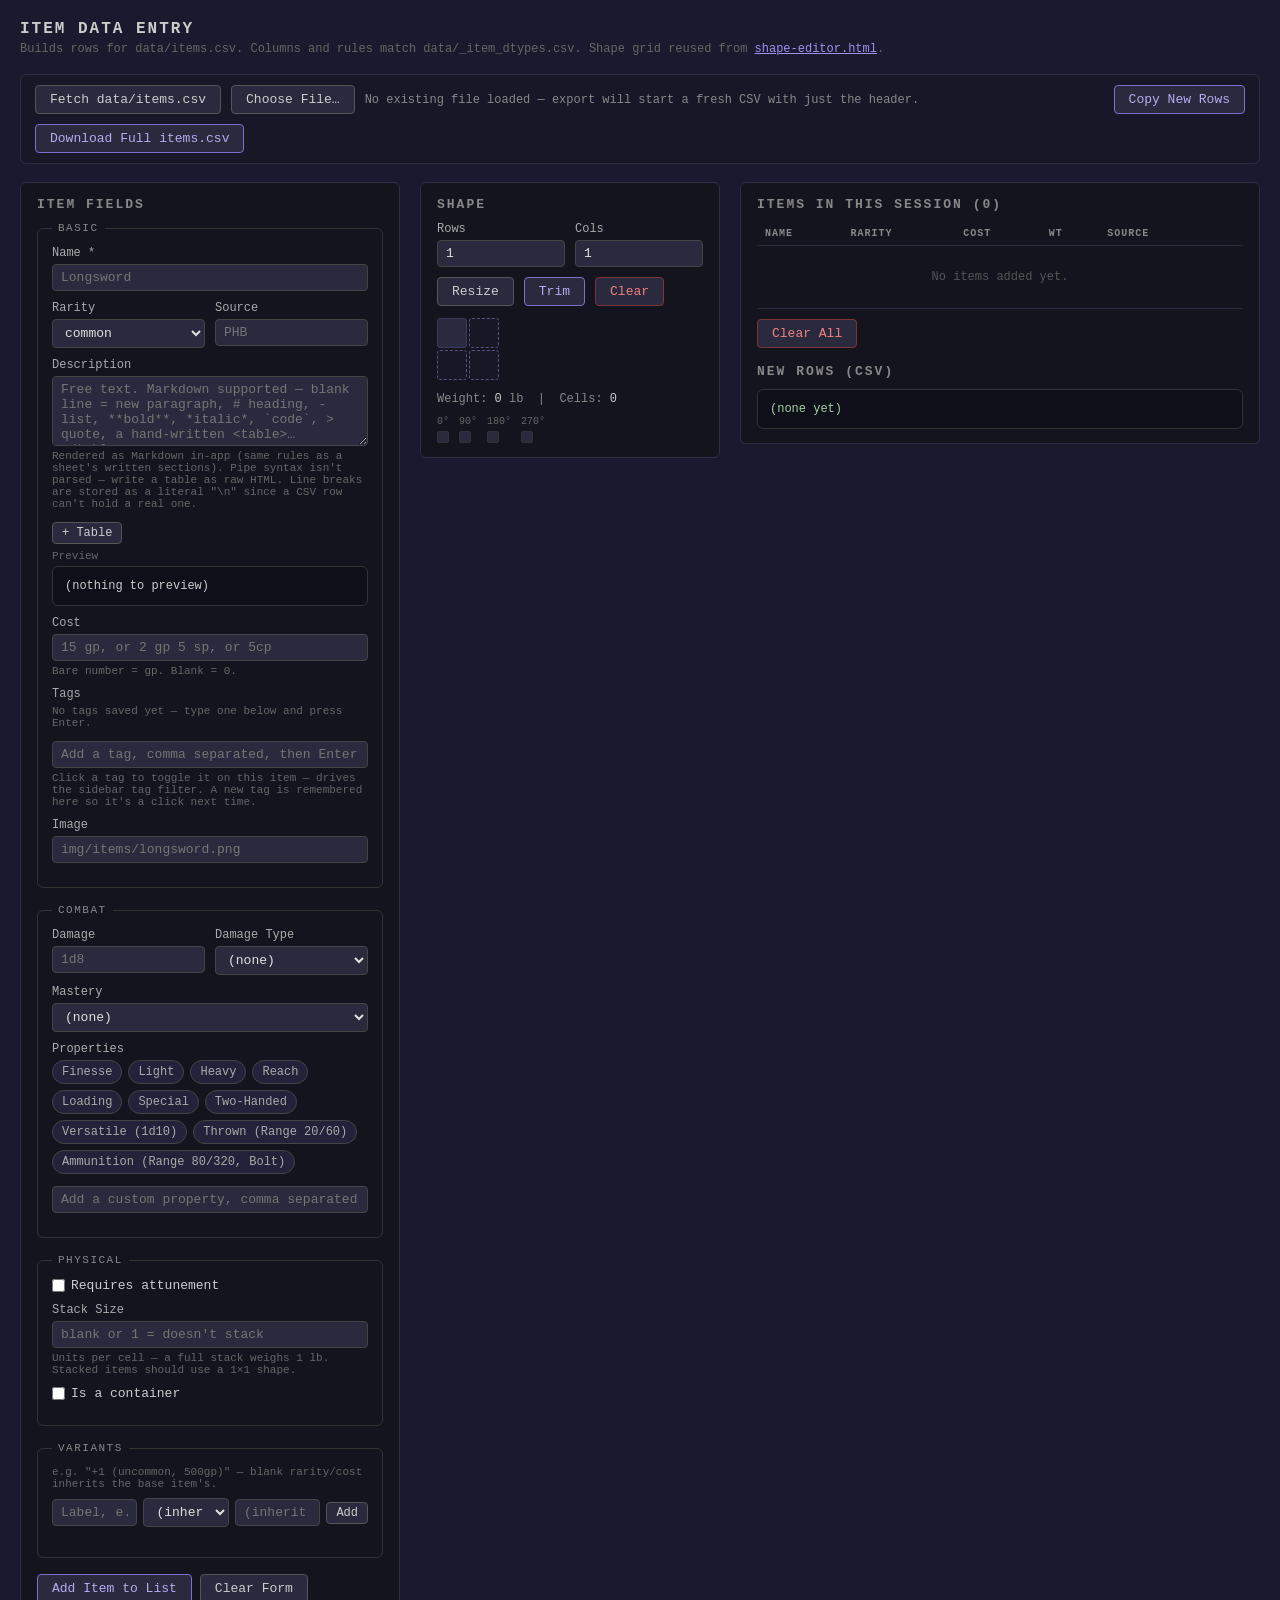
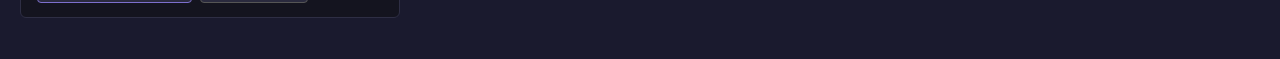
<file: tools/item-editor.html>
<!DOCTYPE html>
<html lang="en">
<head>
<meta charset="UTF-8">
<title>Item Data Entry</title>
<style>
  * { box-sizing: border-box; margin: 0; padding: 0; }

  body {
    font-family: monospace;
    background: #1a1a2e;
    color: #e0e0e0;
    padding: 20px;
    min-height: 100vh;
  }

  h1 { font-size: 16px; text-transform: uppercase; letter-spacing: 2px; color: #ccc; margin-bottom: 4px; }
  h2 { font-size: 13px; text-transform: uppercase; letter-spacing: 2px; color: #888; margin-bottom: 10px; }
  .sub { font-size: 12px; color: #666; margin-bottom: 18px; }

  a { color: #a090f0; }

  button {
    background: #2a2a3e;
    border: 1px solid #555;
    color: #ccc;
    padding: 6px 14px;
    border-radius: 4px;
    cursor: pointer;
    font-family: monospace;
    font-size: 13px;
    transition: background 0.1s;
  }
  button:hover { background: #3a3a5e; color: #fff; }
  button.primary { border-color: #7c6fcd; color: #b4acf0; }
  button.primary:hover { background: #3a3060; }
  button.danger { border-color: #7c3535; color: #f08080; }
  button.danger:hover { background: #3a1515; }
  button:disabled { opacity: 0.4; cursor: default; }
  button:disabled:hover { background: #2a2a3e; color: #ccc; }
  button.small { padding: 3px 9px; font-size: 12px; }

  input[type=text], input[type=number], select, textarea {
    background: #2a2a3e;
    border: 1px solid #444;
    color: #e0e0e0;
    padding: 5px 8px;
    border-radius: 4px;
    font-family: monospace;
    font-size: 13px;
    width: 100%;
  }
  textarea { resize: vertical; min-height: 44px; }
  input[type=checkbox] { width: auto; accent-color: #7c6fcd; }

  label { color: #aaa; font-size: 12px; }

  .field { display: flex; flex-direction: column; gap: 4px; margin-bottom: 10px; }
  .field-row { display: flex; gap: 10px; }
  .field-row > .field { flex: 1; }
  .hint { font-size: 11px; color: #666; }
  .checkline { display: flex; align-items: center; gap: 6px; margin-bottom: 10px; }
  .checkline label { color: #ccc; font-size: 13px; }

  fieldset { border: 1px solid #333; border-radius: 6px; padding: 12px 14px 14px; margin-bottom: 16px; }
  legend { font-size: 11px; text-transform: uppercase; letter-spacing: 1.5px; color: #888; padding: 0 6px; }

  .warn { color: #e0b060; font-size: 12px; margin-top: -4px; margin-bottom: 8px; }

  /* Layout */
  .toolbar {
    display: flex;
    align-items: center;
    gap: 10px;
    flex-wrap: wrap;
    background: #15152488;
    border: 1px solid #2e2e44;
    border-radius: 6px;
    padding: 10px 14px;
    margin-bottom: 18px;
  }
  .toolbar .status { font-size: 12px; color: #888; margin-right: auto; }
  .toolbar .status span { color: #b4acf0; }

  .main { display: flex; gap: 20px; align-items: flex-start; }
  .col-form { width: 380px; flex-shrink: 0; }
  .col-shape { width: 300px; flex-shrink: 0; }
  .col-list { flex: 1; min-width: 320px; }

  .panel {
    background: #14141f;
    border: 1px solid #2e2e44;
    border-radius: 6px;
    padding: 14px 16px;
  }

  /* Chip / property picker */
  .chips { display: flex; flex-wrap: wrap; gap: 6px; margin-bottom: 8px; }
  .chip {
    font-size: 12px;
    padding: 4px 9px;
    border-radius: 12px;
    border: 1px solid #444;
    background: #22223a;
    color: #aaa;
    cursor: pointer;
    user-select: none;
  }
  .chip.on { background: #3a3060; border-color: #7c6fcd; color: #d0c8f8; }
  .chip:hover { filter: brightness(1.2); }

  .chip-remove {
    margin-left: 6px;
    color: #777;
  }
  .chip-remove:hover { color: #f08080; }

  /* Variant list */
  .variant-row { display: flex; gap: 6px; margin-bottom: 6px; align-items: center; }
  .variant-row input, .variant-row select { flex: 1; }
  #variant-list { list-style: none; margin: 8px 0; padding: 0; display: flex; flex-direction: column; gap: 4px; }
  #variant-list li {
    display: flex; justify-content: space-between; align-items: center;
    background: #22223a; border: 1px solid #333; border-radius: 4px;
    padding: 4px 8px; font-size: 12px; color: #ccc;
  }

  /* Shape grid (from shape-editor.html) */
  #grid-wrap { display: flex; flex-direction: column; gap: 2px; user-select: none; margin-bottom: 12px; }
  .grid-row { display: flex; gap: 2px; }
  .cell {
    width: 30px; height: 30px; border-radius: 3px;
    background: #2a2a3e; border: 1px solid #3a3a5e; cursor: pointer;
    transition: background 0.07s;
  }
  .cell.on { background: #7c6fcd; border-color: #a090f0; }
  .cell:not(.ghost):hover { filter: brightness(1.3); }
  .cell.ghost {
    background: rgba(124, 111, 205, 0.04); border: 1px dashed #5a5080;
    cursor: cell; transition: background 0.1s, border-color 0.1s;
  }
  .cell.ghost:hover { background: rgba(124, 111, 205, 0.18); border-color: #9080e0; filter: none; }

  .previews { display: flex; gap: 10px; flex-wrap: wrap; margin-top: 10px; }
  .preview-box { display: flex; flex-direction: column; gap: 4px; }
  .preview-label { font-size: 10px; color: #666; text-align: center; }
  .mini-grid { display: flex; flex-direction: column; gap: 1px; }
  .mini-row { display: flex; gap: 1px; }
  .mini-cell { width: 12px; height: 12px; border-radius: 2px; background: #2a2a3e; border: 1px solid #333; }
  .mini-cell.on { background: #7c6fcd; border-color: #a090f0; }

  #stats { font-size: 12px; color: #888; margin-top: 8px; }
  #stats span { color: #ccc; }

  /* Table */
  table { width: 100%; border-collapse: collapse; font-size: 12px; }
  th, td { text-align: left; padding: 6px 8px; border-bottom: 1px solid #2a2a3e; }
  th { color: #888; text-transform: uppercase; font-size: 10px; letter-spacing: 1px; }
  tr:hover td { background: #1c1c2c; }
  td.actions { white-space: nowrap; text-align: right; }
  .empty-row td { color: #555; text-align: center; padding: 24px; }

  .output-block {
    background: #0f0f1a;
    border: 1px solid #333;
    border-radius: 6px;
    padding: 12px;
    font-size: 12px;
    color: #a0d0a0;
    white-space: pre-wrap;
    word-break: break-all;
    max-height: 220px;
    overflow-y: auto;
    margin-top: 10px;
  }

  #csv-preview-block { margin-top: 12px; }

  /* Table builder (Description field) */
  #table-builder {
    border: 1px solid #333;
    border-radius: 6px;
    padding: 10px;
    margin: 8px 0;
    background: #10101a;
  }
  #tbl-grid-wrap { overflow-x: auto; margin-bottom: 8px; }
  #tbl-grid-wrap table { border-collapse: collapse; }
  #tbl-grid-wrap td { padding: 2px; }
  #tbl-grid-wrap input[type=text] {
    width: 90px;
    font-size: 12px;
    padding: 3px 5px;
  }
  #tbl-grid-wrap input.tbl-header-cell { font-weight: 700; color: #d0c8f8; }
</style>
</head>
<body>
<!-- The real renderer/sanitizer, so the preview matches the app exactly. -->
<script src="../src/js/markdown.js"></script>

<h1>Item Data Entry</h1>
<div class="sub">
  Builds rows for <code>data/items.csv</code>. Columns and rules match
  <code>data/_item_dtypes.csv</code>. Shape grid reused from
  <a href="shape-editor.html">shape-editor.html</a>.
</div>

<div class="toolbar">
  <button onclick="fetchExisting()">Fetch data/items.csv</button>
  <input type="file" id="file-input" accept=".csv" style="display:none" onchange="onFilePicked(event)">
  <button onclick="document.getElementById('file-input').click()">Choose File…</button>
  <div class="status" id="load-status">No existing file loaded — export will start a fresh CSV with just the header.</div>
  <button class="primary" onclick="copyNewRowsOnly()">Copy New Rows</button>
  <button class="primary" onclick="downloadFullCSV()">Download Full items.csv</button>
</div>

<div class="main">

  <!-- FORM -->
  <div class="col-form panel">
    <h2>Item Fields</h2>

    <fieldset>
      <legend>Basic</legend>
      <div class="field">
        <label for="f-name">Name *</label>
        <input type="text" id="f-name" placeholder="Longsword">
        <div class="warn" id="dup-warning" style="display:none;">An item with this name already exists.</div>
      </div>
      <div class="field-row">
        <div class="field">
          <label for="f-rarity">Rarity</label>
          <select id="f-rarity">
            <option value="common">common</option>
            <option value="uncommon">uncommon</option>
            <option value="rare">rare</option>
            <option value="very_rare">very_rare</option>
            <option value="legendary">legendary</option>
            <option value="artifact">artifact</option>
            <option value="special">special</option>
          </select>
        </div>
        <div class="field">
          <label for="f-source">Source</label>
          <input type="text" id="f-source" list="source-list" placeholder="PHB">
          <datalist id="source-list">
            <option value="PHB"><option value="DMG"><option value="TCoE">
            <option value="XGtE"><option value="HB">
          </datalist>
        </div>
      </div>
      <div class="field">
        <label for="f-desc">Description</label>
        <textarea id="f-desc" placeholder="Free text. Markdown supported — blank line = new paragraph, # heading, - list, **bold**, *italic*, `code`, > quote, a hand-written <table>…</table>." style="min-height:70px;"></textarea>
        <div class="hint">Rendered as Markdown in-app (same rules as a sheet's written sections). Pipe syntax isn't parsed — write a table as raw HTML. Line breaks are stored as a literal "\n" since a CSV row can't hold a real one.</div>

        <div style="margin-top:8px;">
          <button type="button" class="small" onclick="toggleTableBuilder()" id="tbl-toggle-btn">+ Table</button>
        </div>
        <div id="table-builder" style="display:none;">
          <div class="field-row" style="margin-bottom:8px;">
            <div class="field" style="margin-bottom:0;">
              <label for="tbl-rows">Rows</label>
              <input type="number" id="tbl-rows" min="1" max="20" value="2">
            </div>
            <div class="field" style="margin-bottom:0;">
              <label for="tbl-cols">Cols</label>
              <input type="number" id="tbl-cols" min="1" max="10" value="2">
            </div>
          </div>
          <div class="checkline">
            <input type="checkbox" id="tbl-header" checked onchange="renderTableGrid()">
            <label for="tbl-header">First row is a header</label>
          </div>
          <div class="field-row" style="margin-bottom:8px; flex-wrap:wrap;">
            <button type="button" class="small" onclick="buildTableGrid()">New Grid</button>
            <button type="button" class="small" onclick="tblAddRow()">+ Row</button>
            <button type="button" class="small" onclick="tblRemoveRow()">− Row</button>
            <button type="button" class="small" onclick="tblAddCol()">+ Col</button>
            <button type="button" class="small" onclick="tblRemoveCol()">− Col</button>
          </div>
          <div id="tbl-grid-wrap"></div>
          <div style="display:flex; gap:8px;">
            <button type="button" class="small primary" onclick="insertTable()">Insert into Description</button>
            <button type="button" class="small" onclick="toggleTableBuilder(false)">Cancel</button>
          </div>
        </div>

        <div class="hint" style="margin-top:2px;">Preview</div>
        <div class="output-block" id="desc-preview" style="color:#ccc; min-height:20px; margin-top:0;"></div>
      </div>
      <div class="field">
        <label for="f-cost">Cost</label>
        <input type="text" id="f-cost" placeholder="15 gp, or 2 gp 5 sp, or 5cp">
        <div class="hint">Bare number = gp. Blank = 0.</div>
      </div>
      <div class="field">
        <label>Tags</label>
        <div class="chips" id="tag-chips"></div>
        <input type="text" id="f-tag-add" placeholder="Add a tag, comma separated, then Enter">
        <div class="hint">Click a tag to toggle it on this item — drives the sidebar tag filter. A new tag is remembered here so it's a click next time.</div>
      </div>
      <div class="field">
        <label for="f-image">Image</label>
        <input type="text" id="f-image" placeholder="img/items/longsword.png">
      </div>
    </fieldset>

    <fieldset>
      <legend>Combat</legend>
      <div class="field-row">
        <div class="field">
          <label for="f-damage">Damage</label>
          <input type="text" id="f-damage" placeholder="1d8">
        </div>
        <div class="field">
          <label for="f-damageType">Damage Type</label>
          <select id="f-damageType">
            <option value="">(none)</option>
            <option>acid</option><option>bludgeoning</option><option>cold</option>
            <option>fire</option><option>force</option><option>lightning</option>
            <option>necrotic</option><option>piercing</option><option>poison</option>
            <option>psychic</option><option>radiant</option><option>slashing</option>
            <option>thunder</option>
          </select>
        </div>
      </div>
      <div class="field">
        <label for="f-mastery">Mastery</label>
        <select id="f-mastery">
          <option value="">(none)</option>
          <option>Cleave</option><option>Nick</option><option>Push</option>
          <option>Sap</option><option>Slow</option><option>Topple</option><option>Vex</option>
        </select>
      </div>
      <div class="field">
        <label>Properties</label>
        <div class="chips" id="property-chips"></div>
        <input type="text" id="f-property-extra" placeholder="Add a custom property, comma separated">
      </div>
    </fieldset>

    <fieldset>
      <legend>Physical</legend>
      <div class="checkline">
        <input type="checkbox" id="f-attunement">
        <label for="f-attunement">Requires attunement</label>
      </div>
      <div class="field">
        <label for="f-stackSize">Stack Size</label>
        <input type="number" id="f-stackSize" min="1" placeholder="blank or 1 = doesn't stack">
        <div class="hint">Units per cell — a full stack weighs 1 lb. Stacked items should use a 1×1 shape.</div>
      </div>
      <div class="checkline">
        <input type="checkbox" id="f-container" onchange="toggleContainerFields()">
        <label for="f-container">Is a container</label>
      </div>
      <div class="field-row" id="container-fields" style="display:none;">
        <div class="field">
          <label for="f-containerRows">Interior Rows</label>
          <input type="number" id="f-containerRows" min="1" placeholder="5">
        </div>
        <div class="field">
          <label for="f-containerCols">Interior Cols</label>
          <input type="number" id="f-containerCols" min="1" placeholder="5">
        </div>
      </div>
    </fieldset>

    <fieldset>
      <legend>Variants</legend>
      <div class="hint" style="margin-bottom:8px;">
        e.g. "+1 (uncommon, 500gp)" — blank rarity/cost inherits the base item's.
      </div>
      <div class="variant-row">
        <input type="text" id="variant-label" placeholder="Label, e.g. +1">
        <select id="variant-rarity">
          <option value="">(inherit rarity)</option>
          <option value="common">common</option><option value="uncommon">uncommon</option>
          <option value="rare">rare</option><option value="very_rare">very_rare</option>
          <option value="legendary">legendary</option><option value="artifact">artifact</option>
          <option value="special">special</option>
        </select>
        <input type="text" id="variant-cost" placeholder="(inherit cost)">
        <button class="small" onclick="addVariant()">Add</button>
      </div>
      <ul id="variant-list"></ul>
    </fieldset>

    <div style="display:flex; gap:8px;">
      <button class="primary" onclick="submitItem()">Add Item to List</button>
      <button onclick="resetForm()">Clear Form</button>
    </div>
  </div>

  <!-- SHAPE EDITOR -->
  <div class="col-shape panel">
    <h2>Shape</h2>
    <div class="field-row">
      <div class="field">
        <label for="inp-rows">Rows</label>
        <input type="number" id="inp-rows" value="1" min="1" max="12">
      </div>
      <div class="field">
        <label for="inp-cols">Cols</label>
        <input type="number" id="inp-cols" value="1" min="1" max="12">
      </div>
    </div>
    <div class="field-row" style="margin-bottom:12px;">
      <button onclick="resizeShape()">Resize</button>
      <button onclick="trimShape()" class="primary">Trim</button>
      <button onclick="clearShape()" class="danger">Clear</button>
    </div>

    <div id="grid-wrap"></div>

    <div id="stats">
      Weight: <span id="stat-weight">0</span> lb &nbsp;|&nbsp; Cells: <span id="stat-cells">0</span>
    </div>

    <div class="previews" id="previews"></div>
  </div>

  <!-- LIST -->
  <div class="col-list panel">
    <h2>Items In This Session (<span id="item-count">0</span>)</h2>
    <table>
      <thead>
        <tr><th>Name</th><th>Rarity</th><th>Cost</th><th>Wt</th><th>Source</th><th></th></tr>
      </thead>
      <tbody id="item-tbody">
        <tr class="empty-row"><td colspan="6">No items added yet.</td></tr>
      </tbody>
    </table>
    <div style="margin-top:10px; display:flex; gap:8px;">
      <button class="danger" onclick="clearAllItems()">Clear All</button>
    </div>

    <div id="csv-preview-block">
      <h2 style="margin-top:16px;">New Rows (CSV)</h2>
      <div class="output-block" id="output-csv">(none yet)</div>
    </div>
  </div>

</div>

<script>
// =============================================================================
// Constants matching data/_item_dtypes.csv
// =============================================================================
const RARITY_ORDER = ['common','uncommon','rare','very_rare','legendary','artifact','special'];
const PROPERTY_OPTIONS = [
  'Finesse', 'Light', 'Heavy', 'Reach', 'Loading', 'Special', 'Two-Handed',
  'Versatile (1d10)', 'Thrown (Range 20/60)', 'Ammunition (Range 80/320, Bolt)',
];
const CSV_HEADER = 'name,rarity,description,cost,tags,damage,damageType,attunement,stackSize,image,shape,container,containerRows,containerCols,properties,mastery,source,variants';
const DRAFT_KEY = 'dnd_item_editor_draft';
const KNOWN_TAGS_KEY = 'dnd_item_editor_known_tags';

// =============================================================================
// CSV parsing / writing (same quoting rules as src/js/items.js parseCSVRow)
// =============================================================================
function parseCSVRow(line) {
  const fields = [];
  let i = 0;
  while (i <= line.length) {
    if (i === line.length) { fields.push(''); break; }
    if (line[i] === '"') {
      let val = '';
      i++;
      while (i < line.length) {
        if (line[i] === '"' && line[i + 1] === '"') { val += '"'; i += 2; }
        else if (line[i] === '"') { i++; break; }
        else { val += line[i++]; }
      }
      fields.push(val);
      if (line[i] === ',') i++;
    } else {
      const end = line.indexOf(',', i);
      if (end === -1) { fields.push(line.slice(i)); break; }
      fields.push(line.slice(i, end));
      i = end + 1;
    }
  }
  return fields;
}

function csvField(v) {
  let s = v == null ? '' : String(v);
  s = s.replace(/\r?\n/g, ' '); // the loader splits on \n before parsing fields — embedded newlines would break the row
  if (/[",]/.test(s)) return '"' + s.replace(/"/g, '""') + '"';
  return s;
}

// A CSV row can't hold a real newline (src/js/items.js splits the whole file
// on \n before parsing rows), so a description that wants a paragraph break,
// list, or heading is written as a literal "\n" — unescaped on load by
// _unescapeDescription() in items.js. Mirror of that function, in reverse.
function escapeDescriptionNewlines(str) {
  return String(str ?? '').replace(/\r\n?/g, '\n').split('\n').join('\\n');
}

function itemToCSVRow(item) {
  return [
    item.name, item.rarity, escapeDescriptionNewlines(item.description), item.cost, item.tags,
    item.damage, item.damageType, item.attunement ? 'true' : '',
    item.stackSize || '', item.image, item.shape,
    item.container ? 'true' : '', item.containerRows || '', item.containerCols || '',
    item.properties, item.mastery, item.source, item.variants,
  ].map(csvField).join(',');
}

// =============================================================================
// Existing file (loaded for context + merged download)
// =============================================================================
let existingLines = null; // raw lines including header, or null if nothing loaded
let existingNames = new Set();

function setLoadStatus(text, count) {
  document.getElementById('load-status').innerHTML = text;
}

function ingestCSVText(text, sourceLabel) {
  const lines = text.split('\n').map(l => l.replace(/\r$/, '')).filter(l => l.trim());
  if (lines.length < 1) { alert('That file looks empty.'); return; }
  existingLines = lines;
  existingNames = new Set();
  const headers = parseCSVRow(lines[0]);
  const nameIdx = headers.indexOf('name');
  const tagsIdx = headers.indexOf('tags');
  const fileTags = [];
  for (let i = 1; i < lines.length; i++) {
    const vals = parseCSVRow(lines[i]);
    const n = (vals[nameIdx] || '').trim();
    if (n) existingNames.add(n.toLowerCase());
    if (tagsIdx >= 0 && vals[tagsIdx]) fileTags.push(...vals[tagsIdx].split('|'));
  }
  // A bulk import is the easy way to seed the tag picker with this game's
  // existing taxonomy, instead of everyone retyping "weapon|melee|finesse" by hand.
  if (addKnownTags(fileTags)) renderTagChips();
  setLoadStatus(`Loaded <span>${sourceLabel}</span> — <span>${existingLines.length - 1}</span> existing rows.`);
  checkDuplicateName();
}

async function fetchExisting() {
  try {
    const res = await fetch('../data/items.csv');
    if (!res.ok) throw new Error('HTTP ' + res.status);
    const text = await res.text();
    ingestCSVText(text, '../data/items.csv');
  } catch (err) {
    setLoadStatus(`Could not fetch ../data/items.csv (${err.message}). Serve this over HTTP, or use "Choose File…" instead.`);
  }
}

function onFilePicked(event) {
  const file = event.target.files[0];
  if (!file) return;
  const reader = new FileReader();
  reader.onload = () => ingestCSVText(reader.result, file.name);
  reader.readAsText(file);
}

// =============================================================================
// Session items (new rows being authored)
// =============================================================================
let items = [];       // array of item objects
let editingIndex = -1; // -1 = adding new, otherwise index in `items` being replaced
let selectedProperties = new Set();
let variants = []; // { label, rarity, cost }
let knownTags = new Set();   // every tag ever typed or seen — persisted, offered as chips
let selectedTags = new Set(); // chips toggled on for the item currently in the form

function saveDraft() {
  try { localStorage.setItem(DRAFT_KEY, JSON.stringify(items)); } catch (e) {}
}
function loadDraft() {
  try {
    const raw = localStorage.getItem(DRAFT_KEY);
    if (raw) items = JSON.parse(raw) || [];
  } catch (e) { items = []; }
}

function loadKnownTags() {
  try {
    const raw = localStorage.getItem(KNOWN_TAGS_KEY);
    if (raw) JSON.parse(raw).forEach(t => knownTags.add(t));
  } catch (e) {}
}
function saveKnownTags() {
  try { localStorage.setItem(KNOWN_TAGS_KEY, JSON.stringify([...knownTags].sort())); } catch (e) {}
}
// Adds one or more tags to the remembered set. Doesn't persist on every call
// so a bulk import (ingestCSVText) can add hundreds of tags with one write.
// Returns whether anything new was actually added.
function addKnownTags(tags, { persist = true } = {}) {
  let changed = false;
  tags.forEach(t => {
    const v = t.trim();
    if (v && !knownTags.has(v)) { knownTags.add(v); changed = true; }
  });
  if (changed && persist) saveKnownTags();
  return changed;
}

function renderTagChips() {
  const wrap = document.getElementById('tag-chips');
  wrap.innerHTML = '';
  if (!knownTags.size) {
    const hint = document.createElement('div');
    hint.className = 'hint';
    hint.style.marginBottom = '0';
    hint.textContent = 'No tags saved yet — type one below and press Enter.';
    wrap.appendChild(hint);
    return;
  }
  [...knownTags].sort((a, b) => a.localeCompare(b)).forEach(tag => {
    const chip = document.createElement('div');
    chip.className = 'chip' + (selectedTags.has(tag) ? ' on' : '');
    chip.onclick = () => {
      if (selectedTags.has(tag)) selectedTags.delete(tag);
      else selectedTags.add(tag);
      renderTagChips();
    };

    const label = document.createElement('span');
    label.textContent = tag;
    chip.appendChild(label);

    const remove = document.createElement('span');
    remove.className = 'chip-remove';
    remove.textContent = '×';
    remove.title = 'Forget this tag (does not affect items already using it)';
    remove.onclick = (e) => {
      e.stopPropagation();
      knownTags.delete(tag);
      selectedTags.delete(tag);
      saveKnownTags();
      renderTagChips();
    };
    chip.appendChild(remove);

    wrap.appendChild(chip);
  });
}

// Comma-separated so pasting "weapon, melee, finesse" adds all three at once.
function commitTagInput() {
  const input = document.getElementById('f-tag-add');
  const added = splitList(input.value, /[,|]/);
  if (!added.length) return;
  added.forEach(t => selectedTags.add(t));
  addKnownTags(added);
  input.value = '';
  renderTagChips();
}

function renderPropertyChips() {
  const wrap = document.getElementById('property-chips');
  wrap.innerHTML = '';
  PROPERTY_OPTIONS.forEach(p => {
    const chip = document.createElement('div');
    chip.className = 'chip' + (selectedProperties.has(p) ? ' on' : '');
    chip.textContent = p;
    chip.onclick = () => {
      if (selectedProperties.has(p)) selectedProperties.delete(p);
      else selectedProperties.add(p);
      renderPropertyChips();
    };
    wrap.appendChild(chip);
  });
}

function addVariant() {
  const label = document.getElementById('variant-label').value.trim();
  if (!label) return;
  const rarity = document.getElementById('variant-rarity').value;
  const cost = document.getElementById('variant-cost').value.trim();
  variants.push({ label, rarity, cost });
  document.getElementById('variant-label').value = '';
  document.getElementById('variant-rarity').value = '';
  document.getElementById('variant-cost').value = '';
  renderVariantList();
}

function removeVariant(i) {
  variants.splice(i, 1);
  renderVariantList();
}

function formatVariantSpec(v) {
  const parenParts = [];
  if (v.rarity) parenParts.push(v.rarity);
  if (v.cost) parenParts.push(v.cost);
  return parenParts.length ? `${v.label} (${parenParts.join(', ')})` : v.label;
}

function renderVariantList() {
  const list = document.getElementById('variant-list');
  list.innerHTML = '';
  variants.forEach((v, i) => {
    const li = document.createElement('li');
    const span = document.createElement('span');
    span.textContent = formatVariantSpec(v);
    const btn = document.createElement('button');
    btn.className = 'small danger';
    btn.textContent = '×';
    btn.onclick = () => removeVariant(i);
    li.appendChild(span);
    li.appendChild(btn);
    list.appendChild(li);
  });
}

function toggleContainerFields() {
  document.getElementById('container-fields').style.display =
    document.getElementById('f-container').checked ? 'flex' : 'none';
}

function checkDuplicateName() {
  const name = document.getElementById('f-name').value.trim().toLowerCase();
  const inSession = items.some((it, i) => i !== editingIndex && it.name.toLowerCase() === name);
  const inFile = existingNames.has(name);
  document.getElementById('dup-warning').style.display = (name && (inSession || inFile)) ? 'block' : 'none';
}
document.getElementById('f-name').addEventListener('input', checkDuplicateName);

function renderDescPreview() {
  const el = document.getElementById('desc-preview');
  const src = document.getElementById('f-desc').value;
  el.textContent = '';
  if (src.trim()) renderMarkdownInto(el, src);
  else el.textContent = '(nothing to preview)';
}
document.getElementById('f-desc').addEventListener('input', renderDescPreview);

document.getElementById('f-tag-add').addEventListener('keydown', e => {
  if (e.key !== 'Enter') return;
  e.preventDefault();
  commitTagInput();
});
// Also commit on blur, so tabbing away doesn't silently drop a typed tag.
document.getElementById('f-tag-add').addEventListener('blur', commitTagInput);

// =============================================================================
// Table builder — a small grid of text inputs, inserted into the description
// as a hand-written <table> (markdown.js doesn't parse pipe syntax, so this is
// the actual escape hatch a description needs for one).
// =============================================================================
let tblData = [['', ''], ['', '']];

function toggleTableBuilder(show) {
  const el = document.getElementById('table-builder');
  const willShow = show !== undefined ? show : el.style.display === 'none';
  el.style.display = willShow ? 'block' : 'none';
  document.getElementById('tbl-toggle-btn').textContent = willShow ? '− Table' : '+ Table';
  if (willShow) renderTableGrid();
}

function buildTableGrid() {
  const r = Math.max(1, Math.min(20, parseInt(document.getElementById('tbl-rows').value) || 1));
  const c = Math.max(1, Math.min(10, parseInt(document.getElementById('tbl-cols').value) || 1));
  const next = [];
  for (let i = 0; i < r; i++) {
    next.push([]);
    for (let j = 0; j < c; j++) next[i].push((tblData[i] && tblData[i][j]) || '');
  }
  tblData = next;
  renderTableGrid();
}

function tblAddRow() {
  tblData.push(new Array(tblData[0].length).fill(''));
  document.getElementById('tbl-rows').value = tblData.length;
  renderTableGrid();
}
function tblRemoveRow() {
  if (tblData.length > 1) tblData.pop();
  document.getElementById('tbl-rows').value = tblData.length;
  renderTableGrid();
}
function tblAddCol() {
  tblData.forEach(row => row.push(''));
  document.getElementById('tbl-cols').value = tblData[0].length;
  renderTableGrid();
}
function tblRemoveCol() {
  if (tblData[0].length > 1) tblData.forEach(row => row.pop());
  document.getElementById('tbl-cols').value = tblData[0].length;
  renderTableGrid();
}

function renderTableGrid() {
  document.getElementById('tbl-rows').value = tblData.length;
  document.getElementById('tbl-cols').value = tblData[0].length;
  const isHeader = document.getElementById('tbl-header').checked;

  const wrap = document.getElementById('tbl-grid-wrap');
  wrap.innerHTML = '';
  const table = document.createElement('table');
  tblData.forEach((row, ri) => {
    const tr = document.createElement('tr');
    row.forEach((cell, ci) => {
      const td = document.createElement('td');
      const input = document.createElement('input');
      input.type = 'text';
      input.value = cell;
      input.className = (isHeader && ri === 0) ? 'tbl-header-cell' : '';
      input.placeholder = (isHeader && ri === 0) ? `Header ${ci + 1}` : `Row ${ri + 1}`;
      input.oninput = () => { tblData[ri][ci] = input.value; };
      td.appendChild(input);
      tr.appendChild(td);
    });
    table.appendChild(tr);
  });
  wrap.appendChild(table);
}

function insertTable() {
  const isHeader = document.getElementById('tbl-header').checked;
  let html = '<table>';
  tblData.forEach((row, ri) => {
    const tag = (isHeader && ri === 0) ? 'th' : 'td';
    html += `<tr>${row.map(cell => `<${tag}>${escapeHTML(cell)}</${tag}>`).join('')}</tr>`;
  });
  html += '</table>';

  const ta = document.getElementById('f-desc');
  const start = ta.selectionStart ?? ta.value.length;
  const end = ta.selectionEnd ?? ta.value.length;
  const before = ta.value.slice(0, start);
  const after = ta.value.slice(end);

  // A table is a block of its own — surround it with a blank line on each
  // side (unless one is already there) so it doesn't fuse into a paragraph.
  const lead  = before === '' ? '' : before.endsWith('\n\n') ? '' : before.endsWith('\n') ? '\n' : '\n\n';
  const trail = after  === '' ? '' : after.startsWith('\n\n') ? '' : after.startsWith('\n') ? '\n' : '\n\n';
  const insertion = lead + html + trail;

  ta.value = before + insertion + after;
  const cursor = before.length + insertion.length;
  ta.focus();
  ta.setSelectionRange(cursor, cursor);
  renderDescPreview();
  toggleTableBuilder(false);
}

function splitList(str, sep) {
  return str.split(sep).map(s => s.trim()).filter(Boolean);
}

function readFormAsItem() {
  commitTagInput(); // pick up anything typed but not yet Entered/blurred
  const extraProps = document.getElementById('f-property-extra').value;
  const props = [...selectedProperties, ...splitList(extraProps, ',')];
  return {
    name: document.getElementById('f-name').value.trim(),
    rarity: document.getElementById('f-rarity').value,
    description: document.getElementById('f-desc').value.trim(),
    cost: document.getElementById('f-cost').value.trim(),
    tags: [...selectedTags].join('|'),
    damage: document.getElementById('f-damage').value.trim(),
    damageType: document.getElementById('f-damageType').value,
    attunement: document.getElementById('f-attunement').checked,
    stackSize: document.getElementById('f-stackSize').value.trim(),
    image: document.getElementById('f-image').value.trim(),
    shape: grid.map(row => row.join('')).join('|'),
    container: document.getElementById('f-container').checked,
    containerRows: document.getElementById('f-containerRows').value.trim(),
    containerCols: document.getElementById('f-containerCols').value.trim(),
    properties: props.join('; '),
    mastery: document.getElementById('f-mastery').value,
    source: document.getElementById('f-source').value.trim(),
    variants: variants.map(formatVariantSpec).join('; '),
  };
}

function writeItemToForm(item) {
  document.getElementById('f-name').value = item.name;
  document.getElementById('f-rarity').value = item.rarity || 'common';
  document.getElementById('f-desc').value = item.description || '';
  document.getElementById('f-cost').value = item.cost || '';
  selectedTags = new Set((item.tags || '').split('|').filter(Boolean));
  addKnownTags(selectedTags); // an edited/loaded item may carry a tag typed before this list existed
  renderTagChips();
  document.getElementById('f-damage').value = item.damage || '';
  document.getElementById('f-damageType').value = item.damageType || '';
  document.getElementById('f-attunement').checked = !!item.attunement;
  document.getElementById('f-stackSize').value = item.stackSize || '';
  document.getElementById('f-image').value = item.image || '';
  document.getElementById('f-container').checked = !!item.container;
  toggleContainerFields();
  document.getElementById('f-containerRows').value = item.containerRows || '';
  document.getElementById('f-containerCols').value = item.containerCols || '';
  document.getElementById('f-mastery').value = item.mastery || '';
  document.getElementById('f-source').value = item.source || '';

  selectedProperties = new Set();
  const knownSet = new Set(PROPERTY_OPTIONS);
  const extras = [];
  (item.properties || '').split(';').map(s => s.trim()).filter(Boolean).forEach(p => {
    if (knownSet.has(p)) selectedProperties.add(p);
    else extras.push(p);
  });
  document.getElementById('f-property-extra').value = extras.join(', ');
  renderPropertyChips();

  variants = (item.variants || '').split(';').map(s => s.trim()).filter(Boolean).map(spec => {
    const m = spec.match(/^(.+?)(?:\s*\(([^)]*)\))?$/);
    if (!m) return null;
    const out = { label: m[1].trim(), rarity: '', cost: '' };
    if (m[2]) {
      m[2].split(',').map(s => s.trim()).filter(Boolean).forEach(tok => {
        const norm = tok.toLowerCase().replace(/\s+/g, '_');
        if (RARITY_ORDER.includes(norm)) out.rarity = norm;
        else out.cost = tok;
      });
    }
    return out;
  }).filter(Boolean);
  renderVariantList();

  const shapeRows = (item.shape || '1').split('|').map(row => row.split('').map(c => parseInt(c, 10) || 0));
  rows = shapeRows.length;
  cols = shapeRows[0].length;
  grid = shapeRows;
  document.getElementById('inp-rows').value = rows;
  document.getElementById('inp-cols').value = cols;
  renderShape();

  checkDuplicateName();
  renderDescPreview();
}

function resetForm() {
  editingIndex = -1;
  document.querySelectorAll('.col-form input[type=text], .col-form textarea, .col-form input[type=number]').forEach(el => el.value = '');
  document.getElementById('f-rarity').value = 'common';
  document.getElementById('f-damageType').value = '';
  document.getElementById('f-mastery').value = '';
  document.getElementById('f-attunement').checked = false;
  document.getElementById('f-container').checked = false;
  toggleContainerFields();
  selectedProperties = new Set();
  renderPropertyChips();
  selectedTags = new Set();
  renderTagChips();
  variants = [];
  renderVariantList();
  rows = 1; cols = 1;
  grid = makeGrid(1, 1);
  document.getElementById('inp-rows').value = 1;
  document.getElementById('inp-cols').value = 1;
  renderShape();
  document.getElementById('dup-warning').style.display = 'none';
  renderDescPreview();
  const addBtn = document.querySelector('.col-form button.primary');
  if (addBtn) addBtn.textContent = 'Add Item to List';
}

function submitItem() {
  const item = readFormAsItem();
  if (!item.name) { alert('Name is required.'); return; }
  if (editingIndex >= 0) items[editingIndex] = item;
  else items.push(item);
  editingIndex = -1;
  saveDraft();
  resetForm();
  renderItemTable();
  renderCSVPreview();
}

function editItem(i) {
  editingIndex = i;
  writeItemToForm(items[i]);
  const addBtn = document.querySelector('.col-form button.primary');
  if (addBtn) addBtn.textContent = 'Save Changes';
  window.scrollTo({ top: 0, behavior: 'smooth' });
}

// Same as editItem, but leaves editingIndex at -1 so the next "Add Item to
// List" pushes a new row instead of overwriting this one — a starting point
// for a near-duplicate (an item's other variant, a +1/+2 pair, etc.).
function duplicateItem(i) {
  editingIndex = -1;
  writeItemToForm(items[i]);
  const addBtn = document.querySelector('.col-form button.primary');
  if (addBtn) addBtn.textContent = 'Add Item to List';
  document.getElementById('f-name').focus();
  window.scrollTo({ top: 0, behavior: 'smooth' });
}

function removeItem(i) {
  items.splice(i, 1);
  if (editingIndex === i) resetForm();
  saveDraft();
  renderItemTable();
  renderCSVPreview();
}

function clearAllItems() {
  if (items.length && !confirm(`Remove all ${items.length} items from this session? This cannot be undone.`)) return;
  items = [];
  editingIndex = -1;
  saveDraft();
  resetForm();
  renderItemTable();
  renderCSVPreview();
}

function itemWeight(item) {
  const shape = (item.shape || '1').split('|');
  const filled = shape.reduce((sum, row) => sum + row.split('').filter(c => c === '1').length, 0);
  return filled;
}

function renderItemTable() {
  const tbody = document.getElementById('item-tbody');
  document.getElementById('item-count').textContent = items.length;
  tbody.innerHTML = '';
  if (!items.length) {
    tbody.innerHTML = '<tr class="empty-row"><td colspan="6">No items added yet.</td></tr>';
    return;
  }
  items.forEach((item, i) => {
    const tr = document.createElement('tr');
    tr.innerHTML = `
      <td>${item.name}</td>
      <td>${item.rarity}</td>
      <td>${item.cost || '—'}</td>
      <td>${itemWeight(item)}</td>
      <td>${item.source || '—'}</td>
    `;
    const td = document.createElement('td');
    td.className = 'actions';
    const editBtn = document.createElement('button');
    editBtn.className = 'small';
    editBtn.textContent = 'Edit';
    editBtn.onclick = () => editItem(i);
    const dupBtn = document.createElement('button');
    dupBtn.className = 'small';
    dupBtn.textContent = 'Duplicate';
    dupBtn.style.marginLeft = '4px';
    dupBtn.onclick = () => duplicateItem(i);
    const delBtn = document.createElement('button');
    delBtn.className = 'small danger';
    delBtn.textContent = 'Remove';
    delBtn.style.marginLeft = '4px';
    delBtn.onclick = () => removeItem(i);
    td.appendChild(editBtn);
    td.appendChild(dupBtn);
    td.appendChild(delBtn);
    tr.appendChild(td);
    tbody.appendChild(tr);
  });
}

function renderCSVPreview() {
  const block = document.getElementById('output-csv');
  if (!items.length) { block.textContent = '(none yet)'; return; }
  block.textContent = items.map(itemToCSVRow).join('\n');
}

async function copyNewRowsOnly() {
  if (!items.length) { alert('No items added yet.'); return; }
  const text = items.map(itemToCSVRow).join('\n');
  await navigator.clipboard.writeText(text);
  flashToolbarButton('Copy New Rows', 'Copied!');
}

function downloadFullCSV() {
  const header = existingLines ? existingLines[0] : CSV_HEADER;
  const existingBody = existingLines ? existingLines.slice(1) : [];
  const newBody = items.map(itemToCSVRow);
  const text = [header, ...existingBody, ...newBody].join('\n') + '\n';
  const blob = new Blob([text], { type: 'text/csv' });
  const url = URL.createObjectURL(blob);
  const a = document.createElement('a');
  a.href = url;
  a.download = 'items.csv';
  a.click();
  URL.revokeObjectURL(url);
}

function flashToolbarButton(label, tempLabel) {
  const btn = [...document.querySelectorAll('.toolbar button')].find(b => b.textContent === label);
  if (!btn) return;
  const orig = btn.textContent;
  btn.textContent = tempLabel;
  setTimeout(() => btn.textContent = orig, 1200);
}

// =============================================================================
// Shape editor grid — adapted from tools/shape-editor.html
// =============================================================================
let rows = 1, cols = 1;
let grid = [];
let painting = null;

function makeGrid(r, c, prev) {
  const g = [];
  for (let i = 0; i < r; i++) {
    g.push([]);
    for (let j = 0; j < c; j++)
      g[i].push(prev && prev[i] && prev[i][j] !== undefined ? prev[i][j] : 0);
  }
  return g;
}

function resizeShape() {
  const r = Math.max(1, Math.min(20, parseInt(document.getElementById('inp-rows').value) || 1));
  const c = Math.max(1, Math.min(20, parseInt(document.getElementById('inp-cols').value) || 1));
  rows = r; cols = c;
  grid = makeGrid(r, c, grid);
  renderShape();
}

function clearShape() {
  grid = makeGrid(rows, cols);
  renderShape();
}

function trimShape() {
  let top = rows, bot = -1, left = cols, right = -1;
  for (let r = 0; r < rows; r++)
    for (let c = 0; c < cols; c++)
      if (grid[r][c]) {
        top = Math.min(top, r); bot = Math.max(bot, r);
        left = Math.min(left, c); right = Math.max(right, c);
      }
  if (bot === -1) return;
  const g = [];
  for (let r = top; r <= bot; r++) g.push(grid[r].slice(left, right + 1));
  rows = bot - top + 1; cols = right - left + 1;
  document.getElementById('inp-rows').value = rows;
  document.getElementById('inp-cols').value = cols;
  grid = g;
  renderShape();
}

function rotateCW(g) {
  const r = g.length, c = g[0].length;
  const out = [];
  for (let j = 0; j < c; j++) {
    out.push([]);
    for (let i = r - 1; i >= 0; i--) out[j].push(g[i][j]);
  }
  return out;
}

function applyPaint(r, c) {
  if (painting === null) return false;
  const ghostRow = r >= rows;
  const ghostCol = c >= cols;

  if (ghostRow || ghostCol) {
    if (ghostRow) { grid.push(new Array(cols).fill(0)); rows++; document.getElementById('inp-rows').value = rows; }
    if (ghostCol) { grid.forEach(row => row.push(0)); cols++; document.getElementById('inp-cols').value = cols; }
    grid[r][c] = painting ?? 1;
    renderShape();
    return true;
  }

  grid[r][c] = painting;

  let expanded = false;
  if (painting === 1 && r === rows - 1) {
    grid.push(new Array(cols).fill(0)); rows++;
    document.getElementById('inp-rows').value = rows;
    expanded = true;
  }
  if (painting === 1 && c === cols - 1) {
    grid.forEach(row => row.push(0)); cols++;
    document.getElementById('inp-cols').value = cols;
    expanded = true;
  }
  if (expanded) { renderShape(); return true; }
  return false;
}

function renderGrid() {
  const wrap = document.getElementById('grid-wrap');
  wrap.innerHTML = '';
  for (let r = 0; r < rows; r++) {
    const rowEl = document.createElement('div');
    rowEl.className = 'grid-row';
    for (let c = 0; c < cols; c++) {
      const cell = document.createElement('div');
      cell.className = 'cell' + (grid[r][c] ? ' on' : '');
      cell.dataset.r = r; cell.dataset.c = c;
      rowEl.appendChild(cell);
    }
    const gr = document.createElement('div');
    gr.className = 'cell ghost';
    gr.dataset.r = r; gr.dataset.c = cols;
    rowEl.appendChild(gr);
    wrap.appendChild(rowEl);
  }
  const ghostRow = document.createElement('div');
  ghostRow.className = 'grid-row';
  for (let c = 0; c <= cols; c++) {
    const cell = document.createElement('div');
    cell.className = 'cell ghost';
    cell.dataset.r = rows; cell.dataset.c = c;
    ghostRow.appendChild(cell);
  }
  wrap.appendChild(ghostRow);
}

function initShapeEvents() {
  const wrap = document.getElementById('grid-wrap');
  wrap.addEventListener('pointerdown', e => {
    const cell = e.target.closest('.cell');
    if (!cell) return;
    e.preventDefault();
    const r = +cell.dataset.r, c = +cell.dataset.c;
    const curVal = (r < rows && c < cols) ? grid[r][c] : 0;
    painting = curVal ? 0 : 1;
    if (!applyPaint(r, c)) updateShapeDisplay();
  });
  document.addEventListener('pointermove', e => {
    if (painting === null) return;
    const el = document.elementFromPoint(e.clientX, e.clientY);
    const cell = el && el.closest('#grid-wrap .cell');
    if (!cell) return;
    const r = +cell.dataset.r, c = +cell.dataset.c;
    if (!applyPaint(r, c)) updateShapeDisplay();
  });
  document.addEventListener('pointerup', () => { painting = null; });
}

function updateShapeDisplay() {
  document.querySelectorAll('#grid-wrap .cell:not(.ghost)').forEach(cell => {
    cell.classList.toggle('on', !!grid[+cell.dataset.r][+cell.dataset.c]);
  });
  renderShapeStats();
  renderShapePreviews();
}

function renderShapePreviews() {
  const wrap = document.getElementById('previews');
  wrap.innerHTML = '';
  let g = grid.map(r => [...r]);
  for (let rot = 0; rot < 4; rot++) {
    const box = document.createElement('div');
    box.className = 'preview-box';
    const label = document.createElement('div');
    label.className = 'preview-label';
    label.textContent = rot === 0 ? '0°' : rot * 90 + '°';
    const miniGrid = document.createElement('div');
    miniGrid.className = 'mini-grid';
    for (const row of g) {
      const rowEl = document.createElement('div');
      rowEl.className = 'mini-row';
      for (const v of row) {
        const c = document.createElement('div');
        c.className = 'mini-cell' + (v ? ' on' : '');
        rowEl.appendChild(c);
      }
      miniGrid.appendChild(rowEl);
    }
    box.appendChild(label);
    box.appendChild(miniGrid);
    wrap.appendChild(box);
    g = rotateCW(g);
  }
}

function renderShapeStats() {
  const filled = grid.flat().reduce((a, v) => a + v, 0);
  document.getElementById('stat-cells').textContent = filled;
  document.getElementById('stat-weight').textContent = filled;
}

function renderShape() {
  renderGrid();
  renderShapeStats();
  renderShapePreviews();
}

// =============================================================================
// Init
// =============================================================================
grid = makeGrid(rows, cols);
loadDraft();
loadKnownTags();
renderShape();
initShapeEvents();
renderPropertyChips();
renderTagChips();
renderVariantList();
renderItemTable();
renderCSVPreview();
renderDescPreview();
</script>
</body>
</html>
</file>
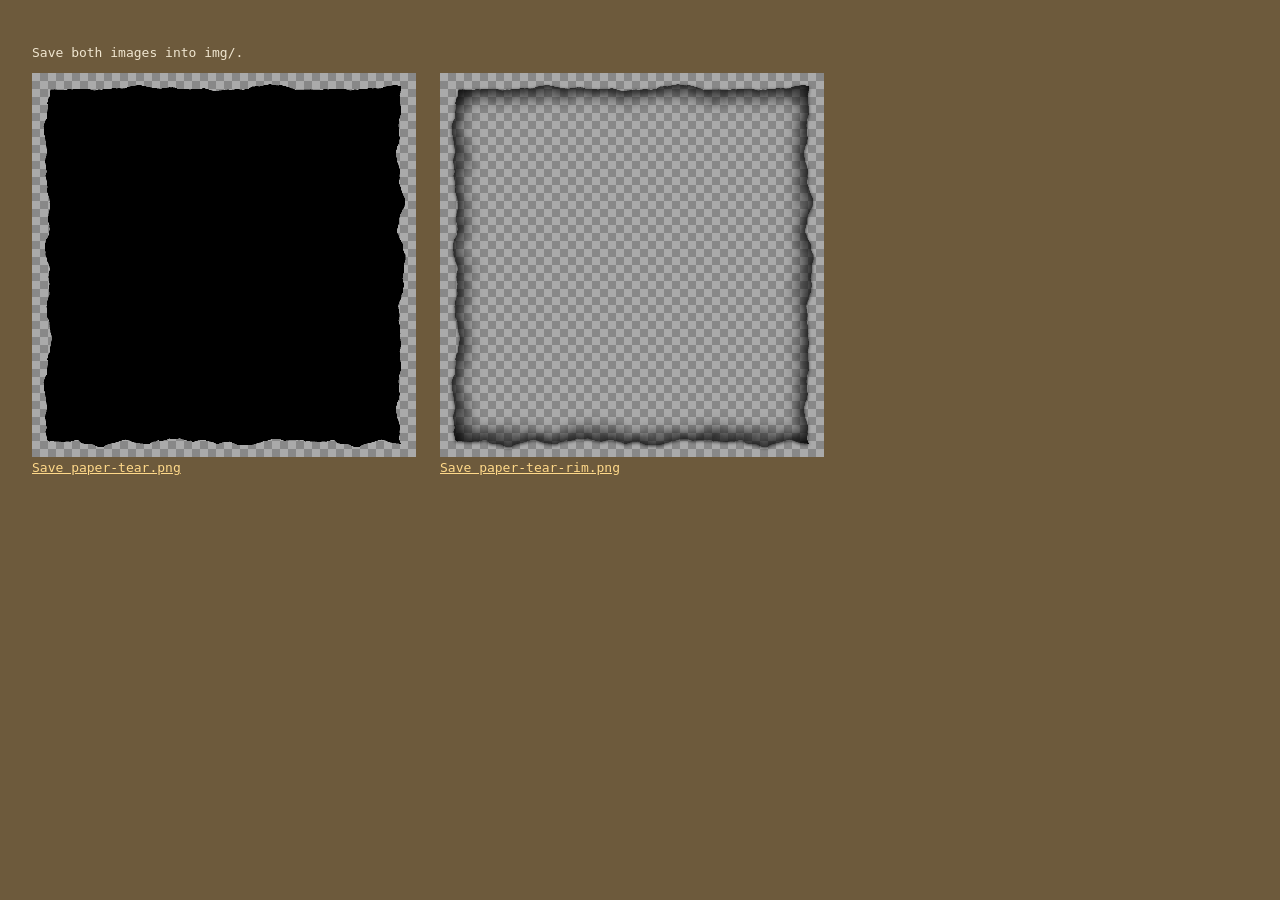
<file: tools/make-paper-tear.html>
<!DOCTYPE html>
<!-- ============================================================
     make-paper-tear.html — draws the torn-paper masks in img/

     Open it in Chrome (python3 tools/serve.py 8787, then /tools/make-paper-tear.html)
     and save both PNGs over the ones in img/. The output is committed, not built.
     Only the alpha channel is read, so the committed copies are re-saved as
     greyscale+alpha to halve their size.

     A live SVG filter is re-run for every tile scrolled into view; baked into
     two 9-slice masks (`mask-border` in inventory.css) it is one decoded image.

       paper-tear.png       alpha of the torn sheet itself
       paper-tear-rim.png   the burn inside that edge plus the shadow it casts,
                            coloured by inventory.css with --paper-edge

     The edge slices repeat, so the noise is tiled to exactly one slice length
     (stitchTiles + feTile) and joins itself seamlessly. Keep the constants here
     in step with the `mask-border` slice/width/outset in inventory.css.
     ============================================================ -->
<html lang="en">
<head>
<meta charset="UTF-8">
<title>Paper Tear Masks</title>
<style>
  body { font-family: monospace; background: #6d5a3c; color: #f0e6d0; padding: 24px; }
  .row { display: flex; gap: 24px; flex-wrap: wrap; }
  figure { margin: 0; }
  canvas { width: 384px; height: 384px; background: repeating-conic-gradient(#888 0 25%, #aaa 0 50%) 0 0 / 16px 16px; }
  a { color: #ffd98a; }
</style>
</head>
<body>
<p>Save both images into <code>img/</code>.</p>
<div class="row" id="out"></div>
<script>
'use strict';

const SCALE = 2;              // device pixels per CSS px, so the edge stays crisp on HiDPI
const SLICE = 128;            // px; corner size and edge thickness of the 9-slice
const TILE = 512;             // px; length of one repeating edge slice, and the noise period
const SIZE = 2 * SLICE + TILE;
const OUTSET = 14;            // px the image reaches past the pseudo-element's box, for the shadow
const TEAR = 34;              // displacement scale; the edge moves up to half this either way
const EDGE = OUTSET + TEAR / 2; // the undisplaced edge, so the tear never passes the box
const BURN_BLUR = 19;         // σ; the old `inset 0 0 38px 10px` box-shadow
const BURN_SPREAD = 10;
const CAST_BLUR = 3.5;        // σ; the old `drop-shadow(0 2px 7px)`
const CAST_DY = 2;
const CAST_ALPHA = 0.38 / 0.55; // --paper-cast over --paper-edge: the rim is drawn in the latter

// Shared primitives: periodic noise, the plain sheet, and the sheet torn by the noise.
const TORN = `
  <feTurbulence type="fractalNoise" baseFrequency="0.011" numOctaves="5" seed="9"
                stitchTiles="stitch" x="0" y="0" width="${TILE}" height="${TILE}" result="tile"/>
  <feTile in="tile" result="noise"/>
  <feFlood flood-color="#000" x="${EDGE}" y="${EDGE}" width="${SIZE - 2 * EDGE}"
           height="${SIZE - 2 * EDGE}" result="paper"/>
  <feDisplacementMap in="paper" in2="noise" scale="${TEAR}" xChannelSelector="R"
                     yChannelSelector="G" result="torn"/>`;

// The burn is blurred before it is torn, as the box-shadow was under the old filter.
const RIM = `
  <feFlood flood-color="#000" result="all"/>
  <feFlood flood-color="#000" x="${EDGE + BURN_SPREAD}" y="${EDGE + BURN_SPREAD}"
           width="${SIZE - 2 * (EDGE + BURN_SPREAD)}" height="${SIZE - 2 * (EDGE + BURN_SPREAD)}" result="hole"/>
  <feComposite in="all" in2="hole" operator="out" result="ring"/>
  <feGaussianBlur in="ring" stdDeviation="${BURN_BLUR}" result="ringBlur"/>
  <feComposite in="ringBlur" in2="paper" operator="in" result="burnFlat"/>
  <feDisplacementMap in="burnFlat" in2="noise" scale="${TEAR}" xChannelSelector="R"
                     yChannelSelector="G" result="burn"/>
  <feGaussianBlur in="torn" stdDeviation="${CAST_BLUR}" result="castBlur"/>
  <feOffset in="castBlur" dy="${CAST_DY}" result="castOff"/>
  <feComponentTransfer in="castOff" result="cast"><feFuncA type="linear" slope="${CAST_ALPHA}"/></feComponentTransfer>
  <feComposite in="cast" in2="torn" operator="out" result="castOutside"/>
  <feMerge><feMergeNode in="castOutside"/><feMergeNode in="burn"/></feMerge>`;

// One SVG drawing the given filter chain over the whole tile, at SCALE.
function buildMaskSvg(primitives) {
  const pad = 100; // filter region past the image, so the blurs see a full neighbourhood
  return `<svg xmlns="http://www.w3.org/2000/svg" width="${SIZE * SCALE}" height="${SIZE * SCALE}"
               viewBox="0 0 ${SIZE} ${SIZE}">
    <filter id="f" filterUnits="userSpaceOnUse" primitiveUnits="userSpaceOnUse"
            x="${-pad}" y="${-pad}" width="${SIZE + 2 * pad}" height="${SIZE + 2 * pad}"
            color-interpolation-filters="sRGB">${primitives}</filter>
    <rect width="${SIZE}" height="${SIZE}" fill-opacity="0" filter="url(#f)"/>
  </svg>`;
}

// Draws the SVG into a canvas and adds it to the page with a download link.
async function renderMask(name, primitives) {
  const url = URL.createObjectURL(new Blob([buildMaskSvg(primitives)], { type: 'image/svg+xml' }));
  const img = new Image();
  img.src = url;
  await img.decode();
  const canvas = document.createElement('canvas');
  canvas.width = canvas.height = SIZE * SCALE;
  canvas.getContext('2d').drawImage(img, 0, 0);
  URL.revokeObjectURL(url);

  const fig = document.createElement('figure');
  const link = document.createElement('a');
  link.download = name;
  link.href = canvas.toDataURL('image/png');
  link.textContent = 'Save ' + name;
  fig.append(canvas, document.createElement('br'), link);
  document.getElementById('out').append(fig);
}

renderMask('paper-tear.png', TORN);
renderMask('paper-tear-rim.png', TORN + RIM);
</script>
</body>
</html>
</file>
